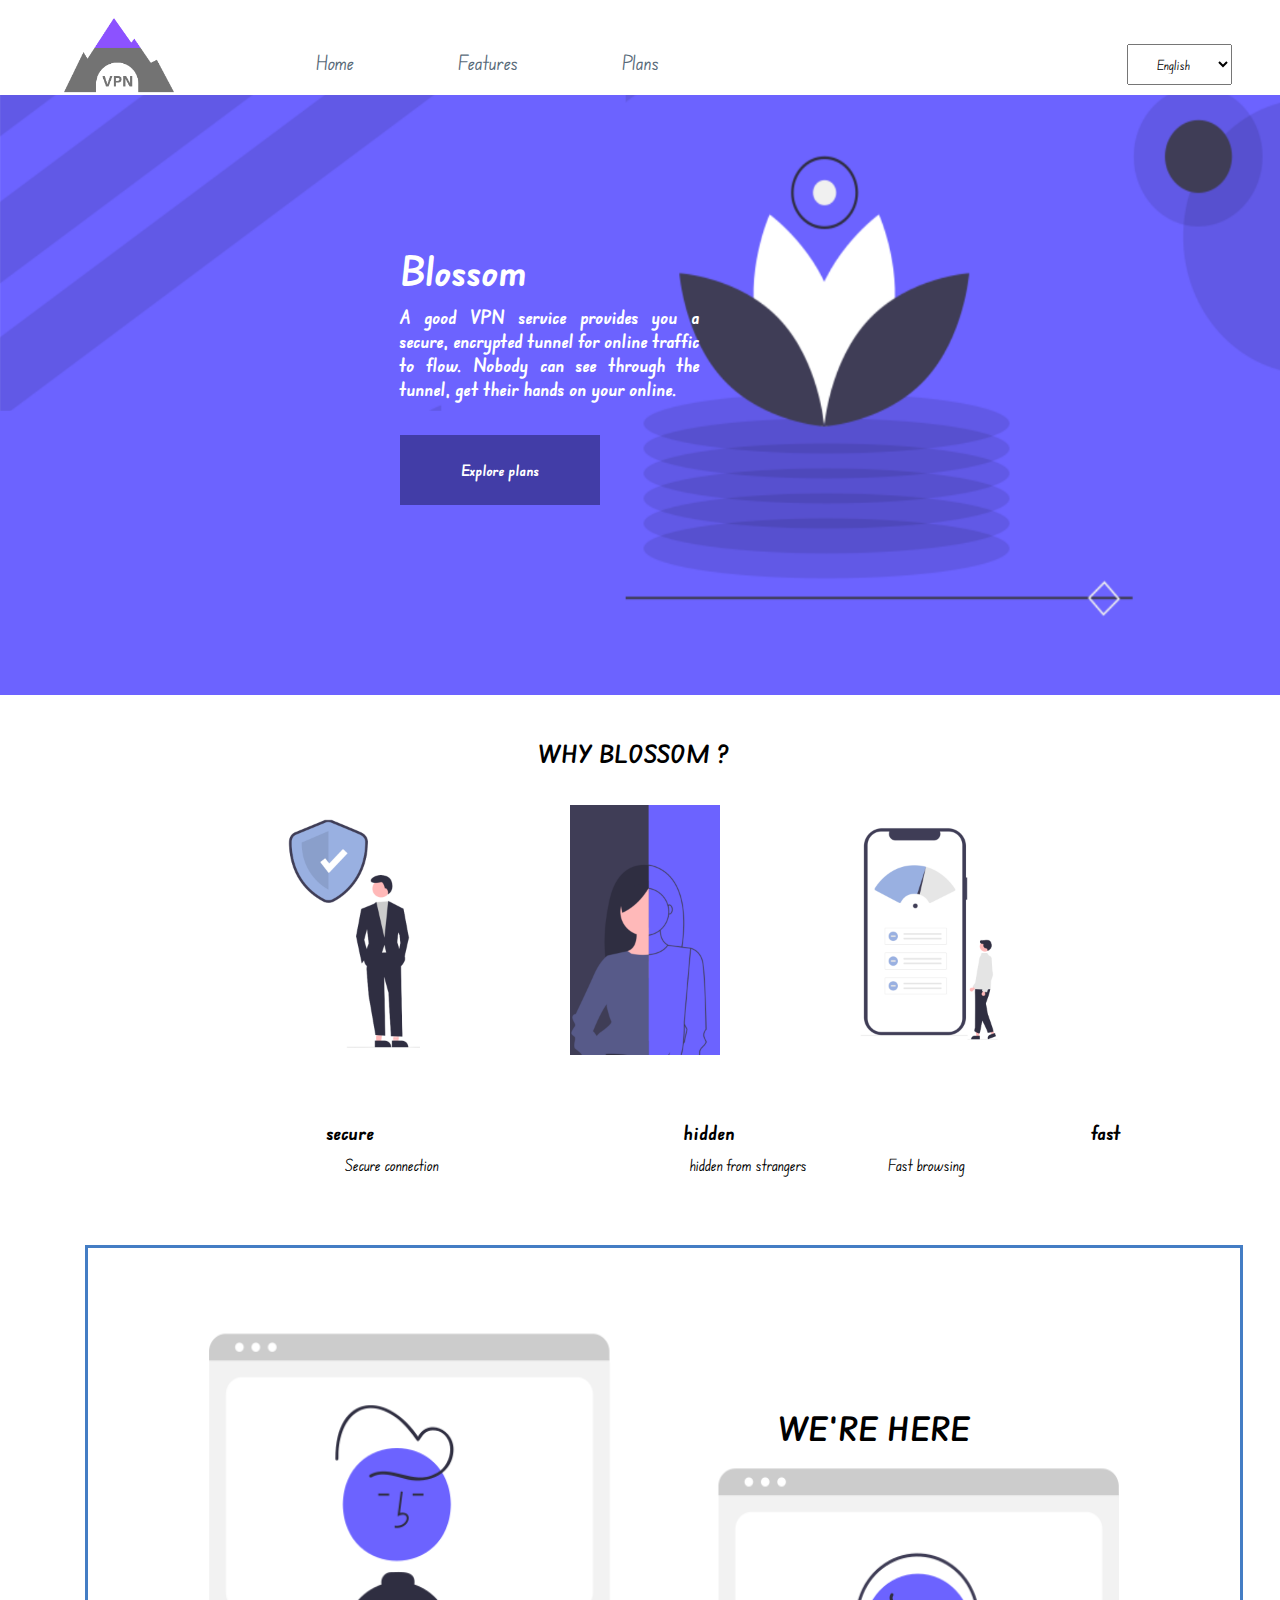
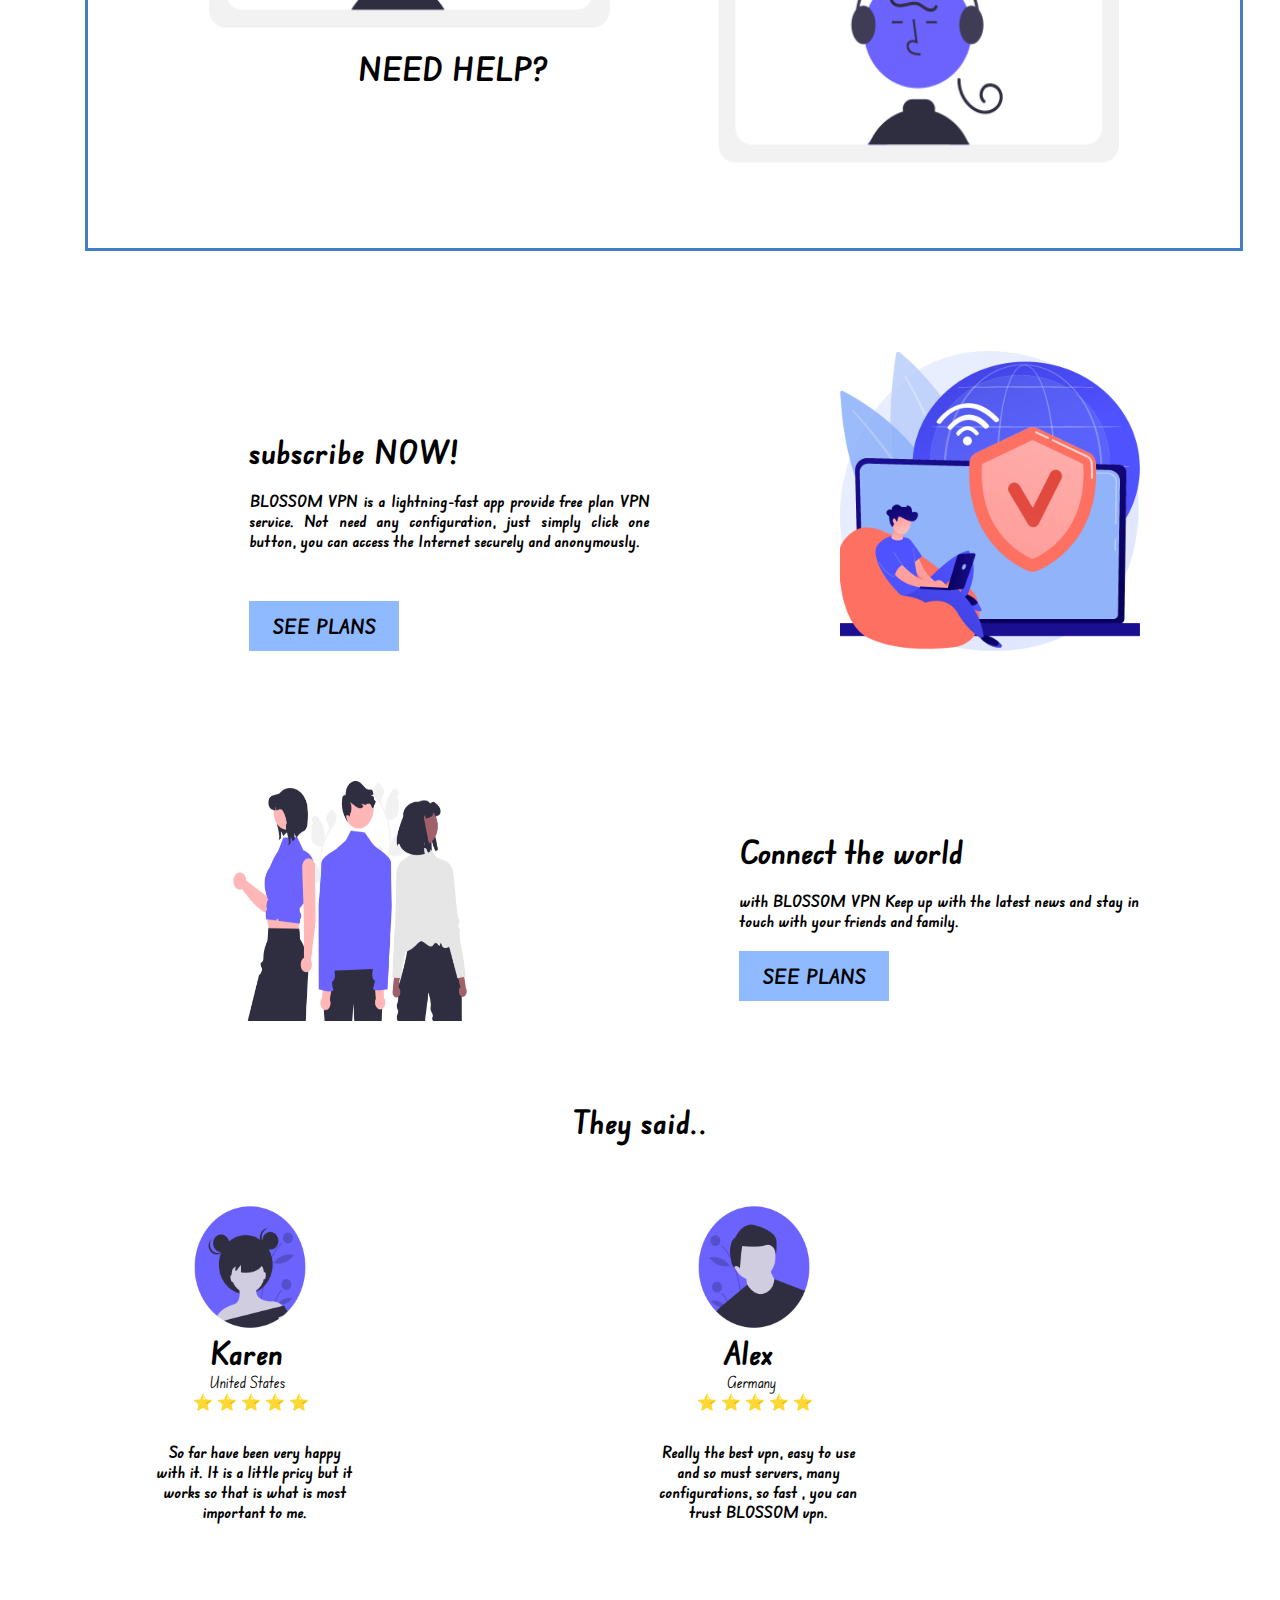
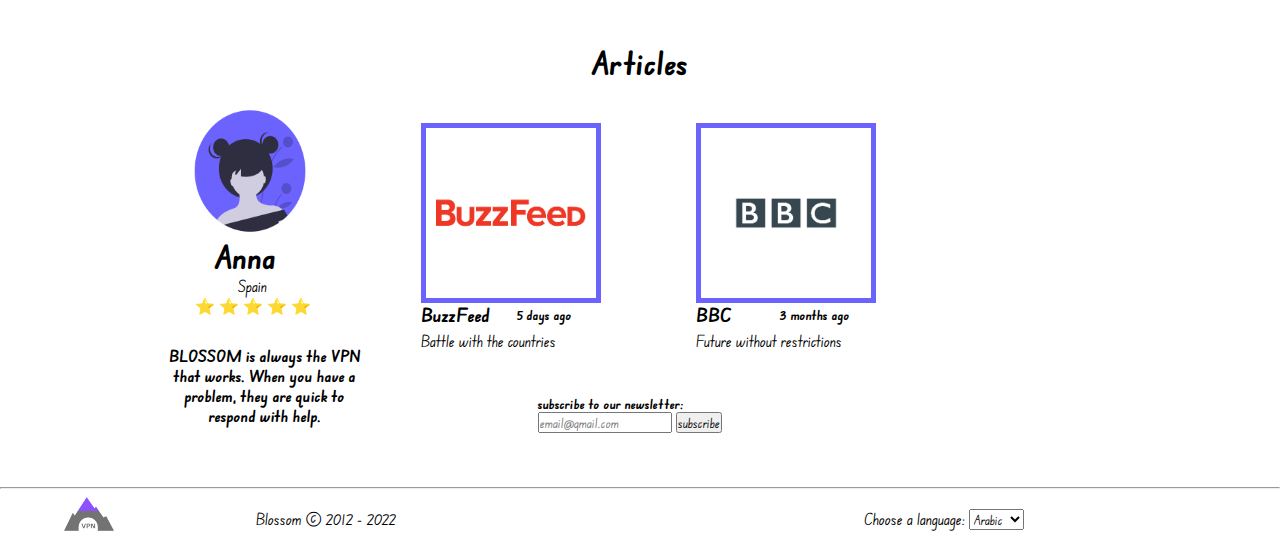
<file: index.html>
<!DOCTYPE html>
<html lang="en">
  <head>
    <meta charset="UTF-8" />
    <meta http-equiv="X-UA-Compatible" content="IE=edge" />
    <meta name="viewport" content="width=device-width, initial-scale=1.0" />
    <title>Blossom VPN</title>
    <link rel="stylesheet" href="./style.css" />
    <link rel="preconnect" href="https://fonts.googleapis.com" />
    <link rel="preconnect" href="https://fonts.gstatic.com" crossorigin />
    <link
      href="https://fonts.googleapis.com/css2?family=Edu+NSW+ACT+Foundation:wght@400;500;600;700&display=swap"
      rel="stylesheet"
    />
  </head>
  <body>
    <!-- start header -->
    <header>
      <a href="./index.html"><img id="logo" src="./images/logo.png" /></a>
      <div class="nav">
        <ul>
          <li><a href="./index.html">Home</a></li>
          <li><a href="#start-sec-4">Features</a></li>
          <li><a href="./from.html">Plans</a></li>
        </ul>
      </div>
      <div class="lang">
        <select name="" id="lang-box">
          <option value="lang-ar">English</option>
          <option value="lang-en">Arabic</option>
        </select>
      </div>
    </header>
    <!-- end header -->
    <main>
      <!-- first banner 1 -->
      <div class="section1">
        <img src="./images/banner12.png" alt="" />
        <h3>Blossom</h3>
        <p class="firstp">
          A good VPN service provides you a secure, encrypted tunnel for online
          traffic to flow. Nobody can see through the tunnel, get their hands on
          your online.
        </p>
        <button>Explore plans</button>
      </div>
      <!-- end banner 1 -->
      <!-- start why blossom -->
      <div class="section2">
        <img class="speed" src="./images/speed.png" alt="" />
        <img class="secure" src="./images/secure.png" alt="" />
        <img class="hidden" src="./images/hidden.png" alt="" />
        <h2>WHY <span>BLOSSOM</span> ?</h2>
        <ul>
          <li class="secure"><h4>hidden</h4></li>
          <li class="hiddenimg"><h4>fast</h4></li>
          <li class="fastimg"><h4>secure</h4></li>
        </ul>
        <p class="p1"><span>Fast</span> browsing</p>
        <p class="p2"><span>Secure</span> connection</p>
        <p class="p3"><span>hidden</span> from strangers</p>
      </div>
      <!-- end why blossom -->
      <!-- start help banner -->
      <div class="section3">
        <img src="./images/banner2.png" alt="" />
        <h1 class="help">NEED HELP?</h1>
        <h1 class="here">WE'RE HERE</h1>
      </div>
      <!-- end help banner -->
      <!-- Z battern section -->
      <div id="start-sec-4" class="section4">
        <div class="icon1">
          <img src="./images/icon41.png" alt="" />
        </div>
        <div class="card-text">
          <h1>subscribe NOW!</h1>
          <p>
            BLOSSOM VPN is a lightning-fast app provide free plan VPN service.
            Not need any configuration, just simply click one button, you can
            access the Internet securely and anonymously.
          </p>
          <button>see plans</button>
        </div>
      </div>
      <div class="section41">
        <div class="icon2">
          <img src="./images/icon412.png" alt="" />
        </div>
        <div class="card-text2">
          <h1>Connect the world</h1>
          <p>
            with BLOSSOM VPN Keep up with the latest news and stay in touch with
            your friends and family.
          </p>
          <button>see plans</button>
        </div>
      </div>
      <h1 class="theysaid">They said..</h1>
      <div class="testimonials">
        <div class="review1">
          <img class="person-pic1" src="./images/person1.png" alt="" />
          <h1 class="name1">Karen</h1>
          <p class="country1">United States</p>
          <p class="stars1">&#11088; &#11088; &#11088; &#11088; &#11088;</p>
          <p class="said1">
            So far have been very happy with it. It is a little pricy but it
            works so that is what is most important to me.
          </p>
        </div>
        <div class="review2">
          <img class="person-pic2" src="./images/person2.png" alt="" />
          <h1 class="name2">Alex</h1>
          <p class="country2">Germany</p>
          <p class="stars2">&#11088; &#11088; &#11088; &#11088; &#11088;</p>
          <p class="said2">
            Really the best vpn, easy to use and so must servers, many
            configurations, so fast , you can trust BLOSSOM vpn.
          </p>
        </div>
        <div class="review3">
          <img class="person-pic3" src="./images/person1.png" alt="" />
          <h1 class="name3">Anna</h1>
          <p class="country3">Spain</p>
          <p class="stars3">&#11088; &#11088; &#11088; &#11088; &#11088;</p>
          <p class="said3">
            BLOSSOM is always the VPN that works. When you have a problem, they
            are quick to respond with help.
          </p>
        </div>
      </div>
      <h1 class="articals-txt">Articles</h1>
      <div class="section6">
        <div class="artical1">
          <a href="https://www.buzzfeed.com/">
            <img src="./images/buzzfeed-logo.png" alt=""
          /></a>
          <h3>BuzzFeed</h3>
          <h5>5 days ago</h5>
          <p>Battle with the countries</p>
        </div>
        <div class="artical2">
          <a href="https://www.bbc.com/news">
            <img src="./images/bbc-logo.png"
          /></a>

          <h3>BBC</h3>
          <h5>3 months ago</h5>
          <p>Future without restrictions</p>
        </div>
        <div class="newsletter">
          <h5>subscribe to our newsletter:</h5>
          <input type="text" placeholder="email@gmail.com" />
          <button>subscribe</button>
        </div>
      </div>
    </main>
    <hr />
    <footer>
      <img class="test" src="./images/logo.png" alt="" />

      <p class="copyright">Blossom © 2012 - 2022</p>

      <div id="allfooteritems">
        <div id="lang">
          <label for="langl">Choose a language:</label>
          <select name="langs" id="language">
            <option value="volvo">Arabic</option>
            <option value="saab">English</option>
          </select>
        </div>
      </div>
    </footer>
  </body>
</html>
</file>
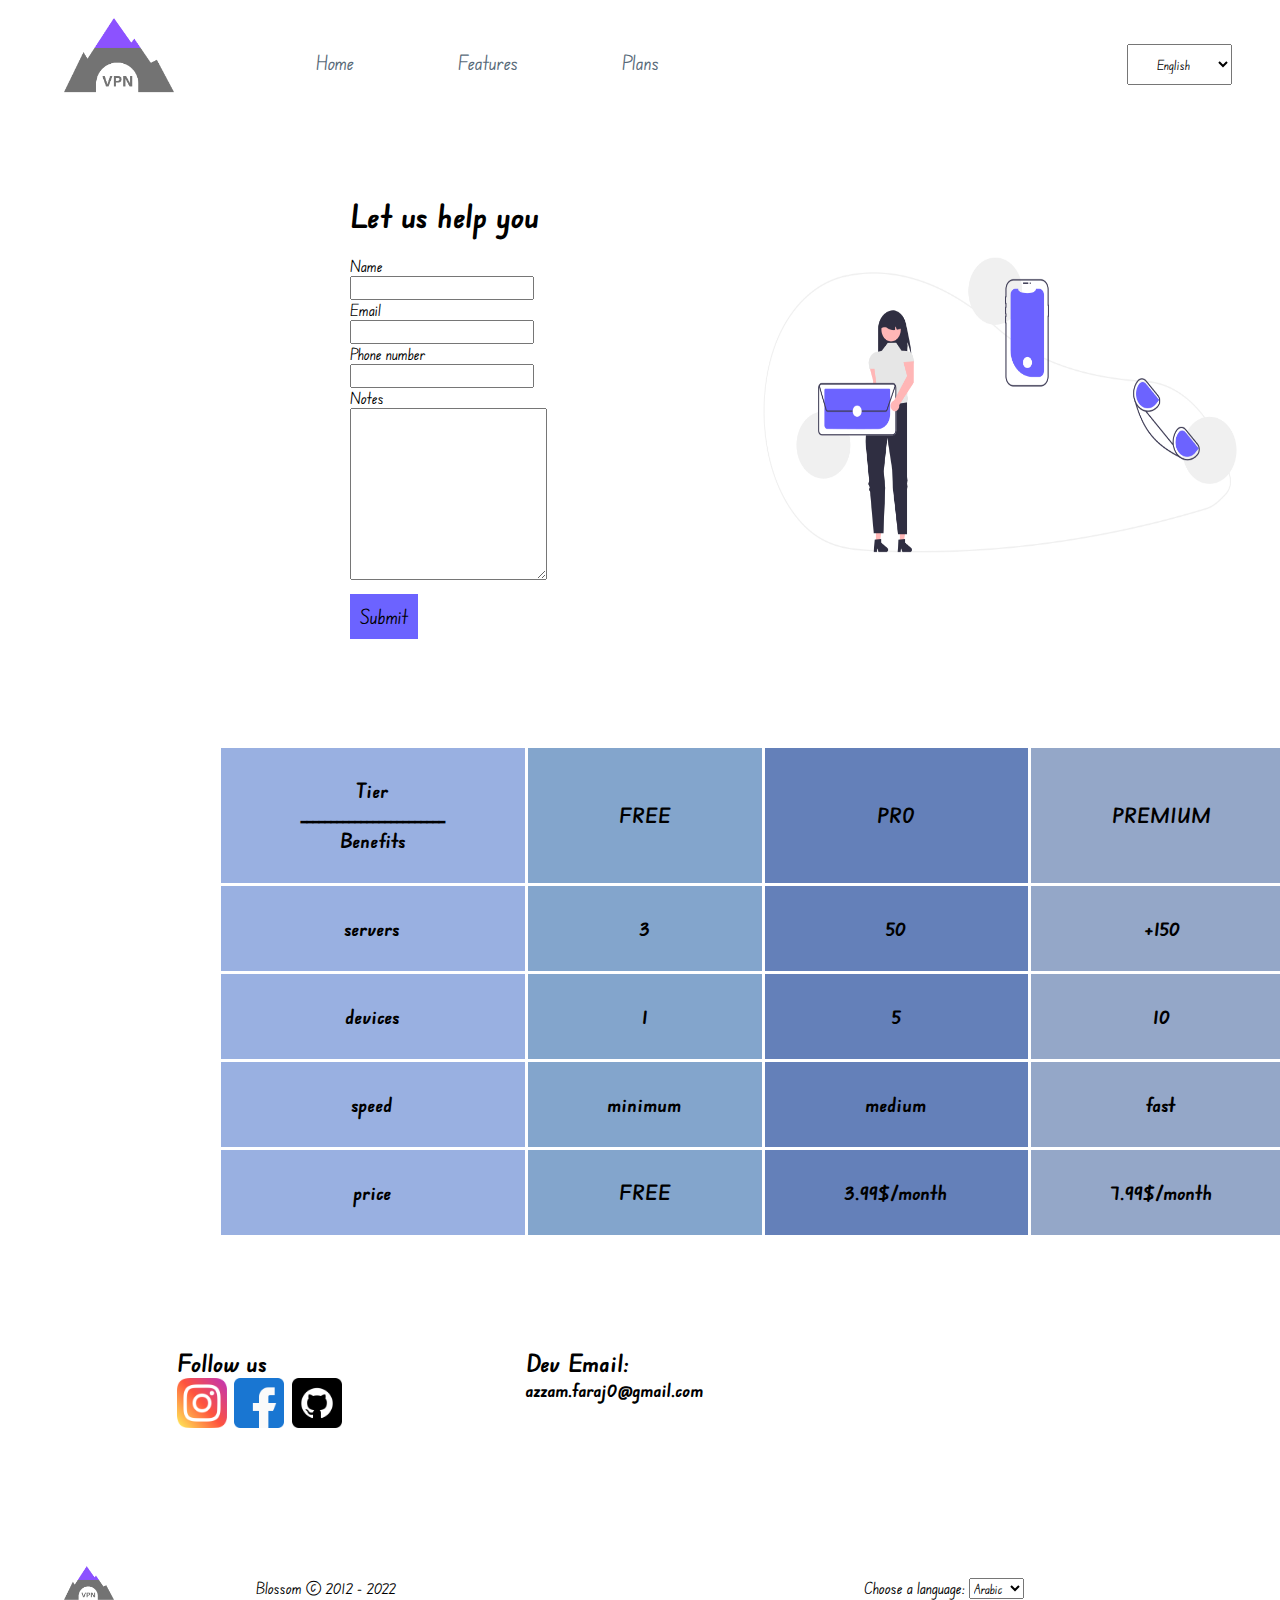
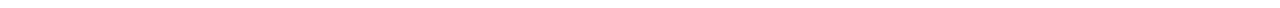
<file: from.html>
<!DOCTYPE html>
<html lang="en">
  <head>
    <meta charset="UTF-8" />
    <meta http-equiv="X-UA-Compatible" content="IE=edge" />
    <meta name="viewport" content="width=device-width, initial-scale=1.0" />
    <title>Document</title>
    <link rel="stylesheet" href="./style.css" />
    <link rel="preconnect" href="https://fonts.googleapis.com" />
    <link rel="preconnect" href="https://fonts.gstatic.com" crossorigin />
    <link
      href="https://fonts.googleapis.com/css2?family=Edu+NSW+ACT+Foundation:wght@400;500;600;700&display=swap"
      rel="stylesheet"
    />
  </head>
  <body>
    <header>
      <a href="./index.html"><img id="logo" src="./images/logo.png" /></a>
      <div class="nav">
        <ul>
          <li><a href="./index.html">Home</a></li>
          <li><a href="">Features</a></li>
          <li><a href="./from.html">Plans</a></li>
        </ul>
      </div>
      <div class="lang">
        <select name="" id="lang-box">
          <option value="lang-ar">English</option>
          <option value="lang-en">Arabic</option>
        </select>
      </div>
    </header>
    <main>
      <div class="form-sec">
        <img class="form-pic" src="./images/contact-us.png" alt="" />

        <form action="">
          <h1 class="form-title">Let us help you</h1>
          <label class="form-design" for="">Name</label><br />
          <input class="form-design" type="text" required /><br />
          <label class="form-design" for="">Email</label><br />
          <input class="form-design" type="email" required /><br />
          <label class="form-design" for="">Phone number</label><br />
          <input class="form-design" type="tel" required /><br />
          <label class="form-design" for="">Notes</label><br />
          <textarea name="" id="" cols="30" rows="10"></textarea><br />
          <input class="submit" type="submit" />
        </form>
      </div>
      <br />
      <div class="table-subscription">
        <table>
          <thead>
            <tr>
              <td class="a0-col">
                Tier <br />
                ــــــــــــــــــــــــ <br />
                Benefits
              </td>
              <td class="a1st-col">FREE</td>
              <td class="a2nd-col">PRO</td>
              <td class="a3rd-col">PREMIUM</td>
            </tr>
          </thead>
          <tbody>
            <tr>
              <td class="a0-col">servers</td>
              <td class="a1st-col">3</td>
              <td class="a2nd-col">50</td>
              <td class="a3rd-col">+150</td>
            </tr>
            <tr>
              <td class="a0-col">devices</td>
              <td class="a1st-col">1</td>
              <td class="a2nd-col">5</td>
              <td class="a3rd-col">10</td>
            </tr>
            <tr>
              <td class="a0-col">speed</td>
              <td class="a1st-col">minimum</td>
              <td class="a2nd-col">medium</td>
              <td class="a3rd-col">fast</td>
            </tr>
            <tr>
              <td class="a0-col">price</td>
              <td class="a1st-col">FREE</td>
              <td class="a2nd-col">3.99$/month</td>
              <td class="a3rd-col">7.99$/month</td>
            </tr>
          </tbody>
        </table>
      </div>
      <br />
      <div class="info-sec">
        <div class="info1">
          <h2>Follow us</h2>
          <img class="insta" src="./images/insta.png" alt="" /><img
            class="face"
            src="./images/facebok.png"
            alt=""
          /><img class="git" src="./images/github.png" alt="" />
        </div>
        <div class="info2">
          <h2 class="dev">Dev Email:</h2>
          <h3 class="email">
            <a href="mailto:azzam.faraj0@gmail.com">azzam.faraj0@gmail.com</a>
          </h3>
        </div>
      </div>
    </main>
    <footer>
      <img class="test" src="./images/logo.png" alt="" />

      <p class="copyright">Blossom © 2012 - 2022</p>

      <div id="allfooteritems">
        <div id="lang">
          <label for="langl">Choose a language:</label>
          <select name="langs" id="language">
            <option value="volvo">Arabic</option>
            <option value="saab">English</option>
          </select>
        </div>
      </div>
    </footer>
  </body>
</html>
</file>
<file: style.css>
/* #bc245c */
/* #99b0e1 */
/* #0c141c */
/* #6480b9 */
/* #94a7c8 */
/* #2c3c50 */
*{
    margin: 0;
    padding: 0;
    font-family: 'Edu NSW ACT Foundation', cursive;
}   
html{
    scroll-behavior: smooth;
}
header {
    width: 100%;
    min-height: 20px;
    position: relative;
}
#logo {
    width: auto;
    height: 110px;
    position: absolute;
    display: inline;
    left: 5%;
    margin-top: 0%;
}
.nav {
    position: relative;
    display: inline;
    left: 20%;
    margin-top: 2%;
    max-width: 10%;
}
.nav ul {
    width: 20px 25px;
    display: inline;
    margin: 10px;
}
.nav ul li {
    list-style: none;
    margin: 50px 50px;
    margin-bottom: 0px;
    position: relative;
    display: inline-block;
    text-align: center;
}
.nav ul li a {
    text-decoration: none;
    font-size: 20px;
    color: rgb(88, 106, 121);
}
.nav ul li a:hover {
    
    color: rgb(46, 55, 133);
}
.lang {
    display: inline;
    padding: 20px;
    margin-left: 50%;
    margin-bottom: 50px;
}
.lang select {
    padding: 10px 25px 10px 25px;
    margin-bottom: 10px;
}
                                  /* section (1) */
.section1{
    position: relative;
    width: 100%;
    height: 600px;
}
main img{
    position: absolute;
    width: 100%;
    height: 100%;
}
main h3{
    text-align: center;
    position: absolute;
    color: white;
    left: 400px;
    top: 150px;
}
.firstp{
    position: absolute;
    color: white;
    width: 300px;
    text-align: justify;
    font-weight: bold;
    left: 400px;
    top: 210px;
}
.section1 button{
    color: white;
    border: none;
    background-color: #0d6de2;
    font-weight: bold;
    position: absolute;
    bottom: 190px;
    left: 400px;
    height: 70px;
    width: 200px;
}
                                    /* 2nd section */
.section2{
    position: relative;
    width: 100%;
    height: 550px;
}
.speed{
    position: absolute;
    height: 250px;
    width: 150px;
    top: 20%;
    right: 272px;
}
.secure{

    position:absolute;
    height: 250px;
    width: 150px;
    top: 20%;
    left: 272px;
}
.hidden{
    position: absolute;
    height: 250px;
    width: 150px;
    top: 20%;
    left: 44.5%;
}
.section2 h2{
    position: absolute;
    top: 8%;
    left: 42%;
}
.section2 ul li{
    padding: 150px;
    position: absolute;
    display: inline;
}
.section2 ul{
    position: absolute;
    top: 50%;
    left: 20.5%
}
.fastimg{
    position: absolute;
    left: -85px;
}
.hiddenimg{
    position: absolute;
    left: 680px;
}
.p1{
    position: absolute;
    bottom: 70px;
    right: 315px;
}
.p2{
    position: absolute;
    bottom: 70px;
    left: 345px;
}
.p3{
    position: absolute;
    bottom: 70px;
    left: 690px;
}
                                /* 3rd section */                              
.section3{
    margin-left: 85px;
    position: relative;
    height: 600px;
    width: 90%;
    border: 3px solid #447dc4;
}
.section3 h1.help{
    position: absolute;
    left: 270px;
    transform: scale(1);
    top: 400px;
}
.section3 h1.here{
    position: absolute;
    right: 270px;
    transform: scale(1);
    top: 160px;
}
                                    /* 4th section */

.section4{
    position: relative;
    width: 100%;
    height: 600px;
}

.card-text{
    position: absolute;
    height: 600px;
    width: 50%;
    display: inline;
    left: 0px;
}
.card-text h1{
    display: inline;
    position: absolute;
    left: 250px;
    top: 30%;
}
.card-text p{
    display: inline;
    position: absolute;
    text-align: justify;
    font-weight: bold;
    width: 400px;
    left: 250px;
    top: 40%;

}
.card-text button{
    position: absolute;
    width: 150px;
    height: 50px;
    left: 249px;
    top: 350px;

}
.icon1{
    position: absolute;
    height: 600px;
    width: 50%;
    display: inline;
    right: 0px;
}
.icon1 img{
    position: absolute;
    left: 200px;
    top: 100px;
    height: 300px;
    width: 300px;
}
                                /* section4-part2 */

.section41{
    position: relative;
    width: 100%;
    height: 250px;
    bottom: 200px;
}
.card-text2{
    margin-right: 150px;
    position: absolute;
    height: 600px;
    width: 50%;
    display: inline;
    right: 0px;
}
.card-text2 h1{
    display: inline;
    position: absolute;
    left: 250px;
    top: 30%;
}

.card-text2 p{
    display: inline;
    position: absolute;
    text-align: justify;
    font-weight: bold;
    width: 400px;
    left: 250px;
    top: 40%;
}

.card-text2 button{
    position: absolute;
    width: 150px;
    height: 50px;
    left: 249px;
    top: 300px;
}
.icon2{
    position: absolute;
    height: 600px;
    width: 50%;
    display: inline;
    left: 0px;
}
.icon2 img{
    position: absolute;
    left: 200px;
    top: 100px;
    height: 300px;
    width: 300px;
}
                                /* section5 */
.theysaid{
    text-align: center;
    position: static;
    top: 0px;
}
.testimonials{
    height: 500px;
    width: 100%;
}

.review1{
    display: inline-block;
    position: relative;
    height: 500px;
    width: 500px;
}
.person-pic1{
    position: absolute;
    height: 150px;
    width: 150px;
    left: 35%;
    top: 10%;
}
.name1{
    position: absolute;
    left: 42%;
    top: 38%;
}
.country1{
    position: absolute;
    left: 42%;
    top: 46%;
}
.stars1{
    position: absolute;
    left: 38.5%;
    top: 50%;
}
.said1{
    position: absolute;
    left: 31%;
    top: 60%;
    width: 40%;
    text-align: center;
    font-weight: bold;
}
.review2{
    display: inline-block;
    position: relative;
    height: 500px;
    width: 500px;
}
.person-pic2{
    position: absolute;
    height: 150px;
    width: 150px;
    left: 35%;
    top: 10%;
}
.name2{
    position: absolute;
    left: 44%;
    top: 38%;
}
.country2{
    position: absolute;
    left: 44.5%;
    top: 46%;
}
.stars2{
    position: absolute;
    left: 38.5%;
    top: 50%;
}
.said2{
    position: absolute;
    left: 31%;
    top: 60%;
    width: 40%;
    text-align: center;
    font-weight: bold;
}
.review3{
    display: inline-block;
    position: relative;
    height: 500px;
    width: 500px;
    right: 0px;
}
.person-pic3{
    position: absolute;
    height: 150px;
    width: 150px;
    left: 35%;
    top: 10%;
}
.name3{
    position: absolute;
    left: 43%;
    top: 38%;
}
.country3{
    position: absolute;
    left: 47.5%;
    top: 46%;
}
.stars3{
    position: absolute;
    left: 39%;
    top: 50%;
}
.said3{
    position: absolute;
    left: 33%;
    top: 60%;
    width: 40%;
    text-align: center;
    font-weight: bold;
}
.articals-txt{
    text-align: center;
}
.section6{
    position: relative;
    width: 100%;
    height: 350px;
    display: inline-block;
}
.artical1{
    position: relative;
    margin: 0px auto;
    width: 47%;
    height: 400px;
    display: inline-block;
}
.artical1 img{
    position: absolute;
    height: 150px;
    width: 150px;
    left: 70%;
    top: 10%;
    padding: 10px;
    border: 5px solid #6C63FF;
}
.artical1 h3{
    position: absolute;
    left: 70%;
    top: 55%;
    color: black;
}
.artical1 h5{
    position: absolute;
    left: 86%;
    top: 56%;
    color: black;
}
.artical1 p{
    position: absolute;
    left: 70%;
    top: 62%;
}
.artical2{
    position: relative;
    width: 47%;
    height: 400px;
    display: inline-block;
}
.artical2 img{
    position: absolute;
    height: 150px;
    width: 150px;
    left: 15%;
    top: 10%;
    padding: 10px;
    border: 5px solid #6C63FF;
}
.artical2 h3{
    position: absolute;
    left: 15%;
    top: 55%;
    color: black;
}
.artical2 h5{
    position: absolute;
    left: 29%;
    top: 56%;
    color: black;
}
.artical2 p{
    position: absolute;
    left: 15%;
    top: 62%;
}
.newsletter{
    position: absolute;
    left: 42%;
    bottom: 0px;
    margin-top: 50px;
}
/* ---------------------------------------------- */
footer{
    position: relative;
    height: 50px;
    width: 100%;
}
footer img{
    position: absolute;
    width:50px ;
    height:50px ;
    left: 5%;
} 
.copyright{
    position: absolute;
    left: 20%;
    top: 40%;
}
#lang{
    position: absolute;
    top: 40%;
    right: 20%;
}
                    /* form section */
.form-sec{
    width: 100%;
    height: 630px;
}
.form-pic{
    display: inline-block;
    height: 400px;
    width: 600px;
    margin-left: 700px;
    margin-top: 110px;
}
.form-sec form{
    display: inline-block;
    margin-left:350px ;
    margin-top: 100px;
}
.form-design{
    width: 180px;
    height: 20px;
}
input[type=submit]{
    font-size: 20px;
    padding: 10px 10px;
    margin-top: 10px;
    background-color: #6C63FF;
    border: none;
}
.form-title{
    margin-bottom:20px ;
}
table ,td{
    border: 3px solid rgb(255, 255, 255);
    border-collapse:collapse;
    padding: 30px 80px;
    text-align: center;
    margin-left: 17%;
    font-weight: bold;
    font-size: 20px;
} 
.a0-col{
    background-color: #99b0e1;
}
.a1st-col{
background-color: #83a5cc;
}
.a2nd-col{
    background-color: #6480b9;
}
.a3rd-col{
    background-color: #94a7c8;
}
/* ------------------------------------ */
.info-sec{
    height: 300px;
    width: 100%;
    position: relative;
}
.info1{
    display: inline-block;
    position: relative;
    height: 300px;
    width: 30%;
    margin-left:100px ;
}
.info1 h2{
    position: absolute;
    top: 30%;
    left: 20%;
}
.info1 img{
    position: absolute;
    width: 50px;
    height: 50px;
}
.insta{
    top: 40%;
    left:20%
}
.face{
    top: 40%;
    left: 35%;
}
.git{
    top: 40%;
    left: 50%;
}
.info2{
    display: inline-block;
    position: relative;
    height: 300px;
    width: 30%;
}
.info2 h2{
    position: absolute;
    top: 30%;
    left: 10%;
}
.info2 h3{
    position: absolute;
    top: 40%;
    left: 10%;
}
.info2 h3 a{
    color: black;
    text-decoration: none;
}

.card-text button{
    border: none;
    font-size: 20px;
    background-color: #8fbaff;
    text-transform: uppercase;
    font-weight: bold;
}
.card-text button:hover{
    border: 1px solid black;
    background-color: #6e68d7;
    color: white;
}
.card-text2 button{
    border: none;
    font-size: 20px;
    background-color: #8fbaff;
    text-transform: uppercase;
    font-weight: bold;
}
.card-text2 button:hover{
    border: 1px solid black;
    background-color: #6e68d7;
    color: white;
}
.section2 ul li{
    font-weight: bold;
    font-size: 20px;
}
.section1 p{
    font-size: 19px;
}
.section1 h3{
    font-size: 40px;
}
.section1 button{ 
    background-color: #423da7;
    font-size: 15px;
}
.section1 button:hover{
    border: 2px solid white;
    background-color: #232055;
    font-size: 20px;
}
</file>
